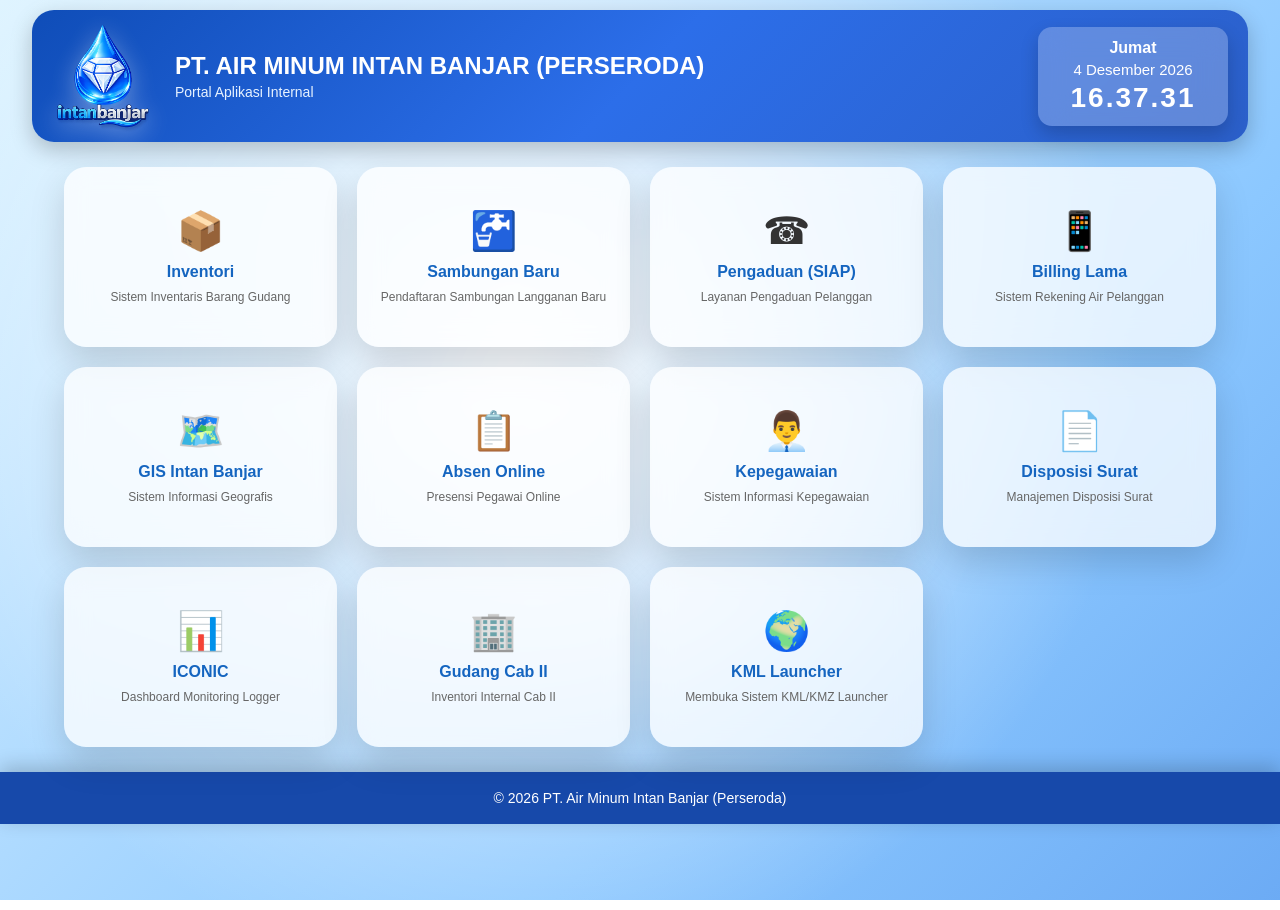
<file: index.html>
<!DOCTYPE html>
<html lang="id">

<head>

<meta charset="UTF-8">

<meta name="viewport" content="width=device-width, initial-scale=1.0">

<title>
Aplikasi Internal | PT. Air Minum Intan Banjar
</title>

<link rel="stylesheet" href="css/style.css">


<link rel="icon" href="assets/logo.png">

</head>

<body>

<!-- =========================
HEADER
========================= -->

<header class="header">

<div class="header-left">

<img src="assets/logo.png"
     class="logo"
     alt="Logo">


<div class="header-title">

<h1>
    PT. AIR MINUM INTAN BANJAR (PERSERODA)
</h1>

<p>
    Portal Aplikasi Internal
</p>

</div>

</div>

<div class="header-right">

<div class="clock-box">

<div id="day">
Hari
</div>

<div id="date">
Tanggal
</div>

<div id="clock">
00:00:00
</div>


</div>


</div>

</header>

<!-- =========================
MENU APLIKASI
========================= -->

<main class="container">

<div class="card">

<a href="https://inv.intanbanjar.id"
    target="_blank"
    rel="noopener noreferrer">

<span class="icon">📦</span>

<div class="menu-title">
Inventori
</div>

<div class="menu-desc">
Sistem Inventaris Barang Gudang
</div>

</a>

<a href="https://samba.intanbanjar.id"
    target="_blank"
    rel="noopener noreferrer">

<span class="icon">🚰</span>

<div class="menu-title">
Sambungan Baru
</div>

<div class="menu-desc">
Pendaftaran Sambungan Langganan Baru
</div>

</a>


<a href="https://aduan.intanbanjar.id"
    target="_blank"
    rel="noopener noreferrer">

<span class="icon">☎</span>

<div class="menu-title">
Pengaduan (SIAP)
</div>

<div class="menu-desc">
Layanan Pengaduan Pelanggan
</div>

</a>


<a href="http://192.168.2.33/billing/"
    target="_blank"
    rel="noopener noreferrer">

<span class="icon">📱</span>

<div class="menu-title">
Billing Lama
</div>

<div class="menu-desc">
Sistem Rekening Air Pelanggan
</div>

</a>


<a href="https://gis.intanbanjar.id/"
    target="_blank"
    rel="noopener noreferrer">

<span class="icon">🗺️</span>

<div class="menu-title">
GIS Intan Banjar
</div>

<div class="menu-desc">
Sistem Informasi Geografis
</div>

</a>


<a href="https://form.jotform.com/232422384974057"
    target="_blank"
    rel="noopener noreferrer">

<span class="icon">📋</span>

<div class="menu-title">
Absen Online
</div>

<div class="menu-desc">
Presensi Pegawai Online
</div>

</a>


<a href="http://intan.net/simpeg/index.php"
    target="_blank"
    rel="noopener noreferrer">

<span class="icon">👨‍💼</span>

<div class="menu-title">
Kepegawaian
</div>

<div class="menu-desc">
Sistem Informasi Kepegawaian
</div>

</a>


<a href="http://disposisi.net:3000/site"
    target="_blank"
    rel="noopener noreferrer">

<span class="icon">📄</span>

<div class="menu-title">
Disposisi Surat
</div>

<div class="menu-desc">
Manajemen Disposisi Surat
</div>

</a>


<a href="https://iconic.intanbanjar.id/login"
    target="_blank"
    rel="noopener noreferrer">

<span class="icon">📊</span>

<div class="menu-title">
ICONIC
</div>

<div class="menu-desc">
Dashboard Monitoring Logger
</div>

</a>


<a href="https://mydarmawan.my.id/inv-lite/"
    target="_blank"
    rel="noopener noreferrer">

<span class="icon">🏢</span>

<div class="menu-title">
Gudang Cab II
</div>

<div class="menu-desc">
Inventori Internal Cab II
</div>

</a>

<!-- KML Launcher -->
<a href="login.html" class="kml-launcher">

    <span class="icon">🌍</span>

    <div class="menu-title">
        KML Launcher
    </div>

    <div class="menu-desc">
        Membuka Sistem KML/KMZ Launcher
    </div>

</a>

</div>

</main>

<footer class="footer">

© 2026 PT. Air Minum Intan Banjar (Perseroda)

</footer>

<script src="js/app.js"></script>

</body>
</html>
</file>
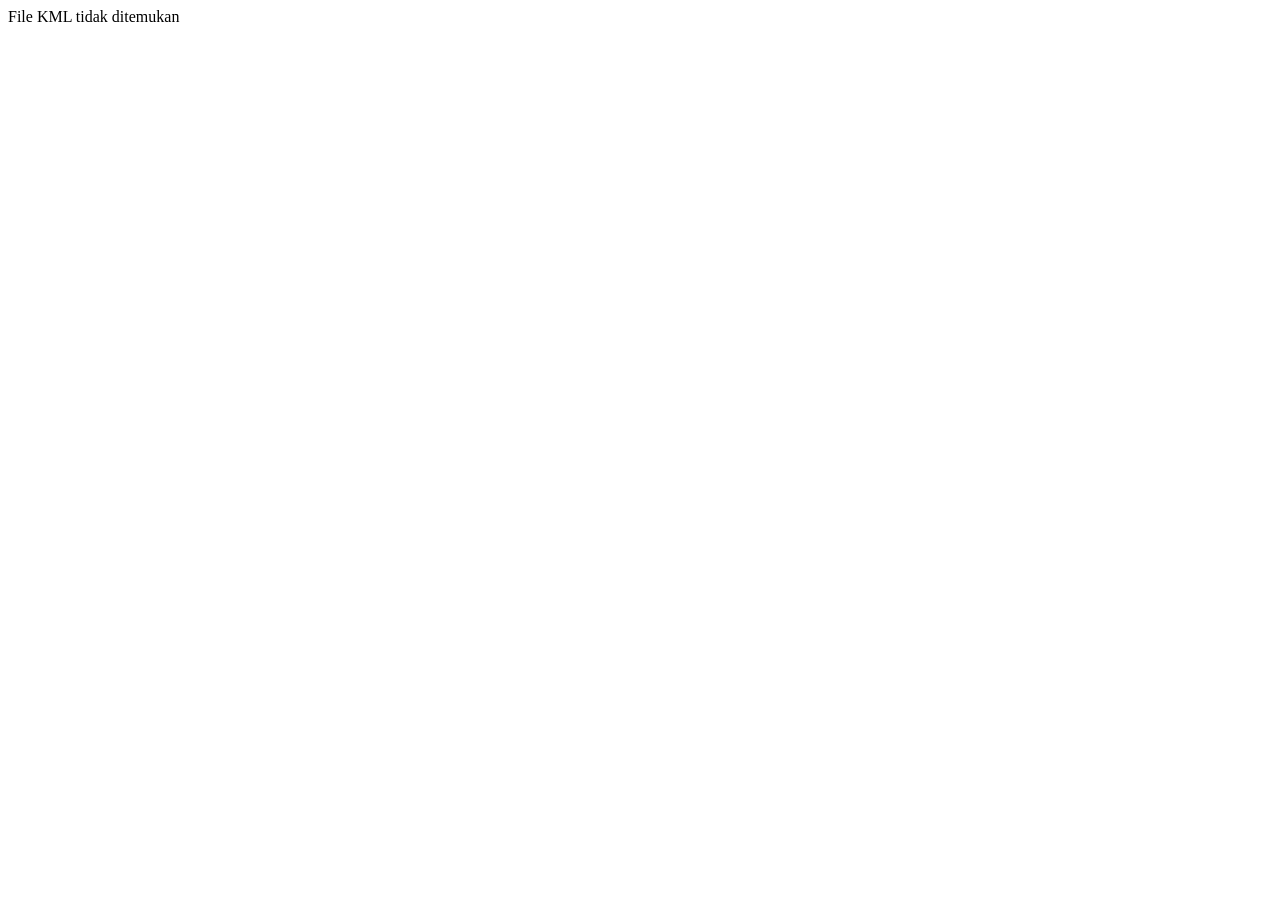
<file: earth.html>
<!DOCTYPE html>
<html lang="id">

<head>

<meta charset="UTF-8">

<title>
Google Earth Launcher
</title>

</head>


<body>


<h3>
🌍 Membuka Google Earth...
</h3>


<script>

const params = new URLSearchParams(window.location.search);

const kml = params.get("kml");

if (kml) {

    window.location.href =
        "https://earth.google.com/web/?kml=" +
        encodeURIComponent(kml);

} else {

    document.body.innerHTML = "File KML tidak ditemukan";

}


</script>


</body>

</html>
</file>
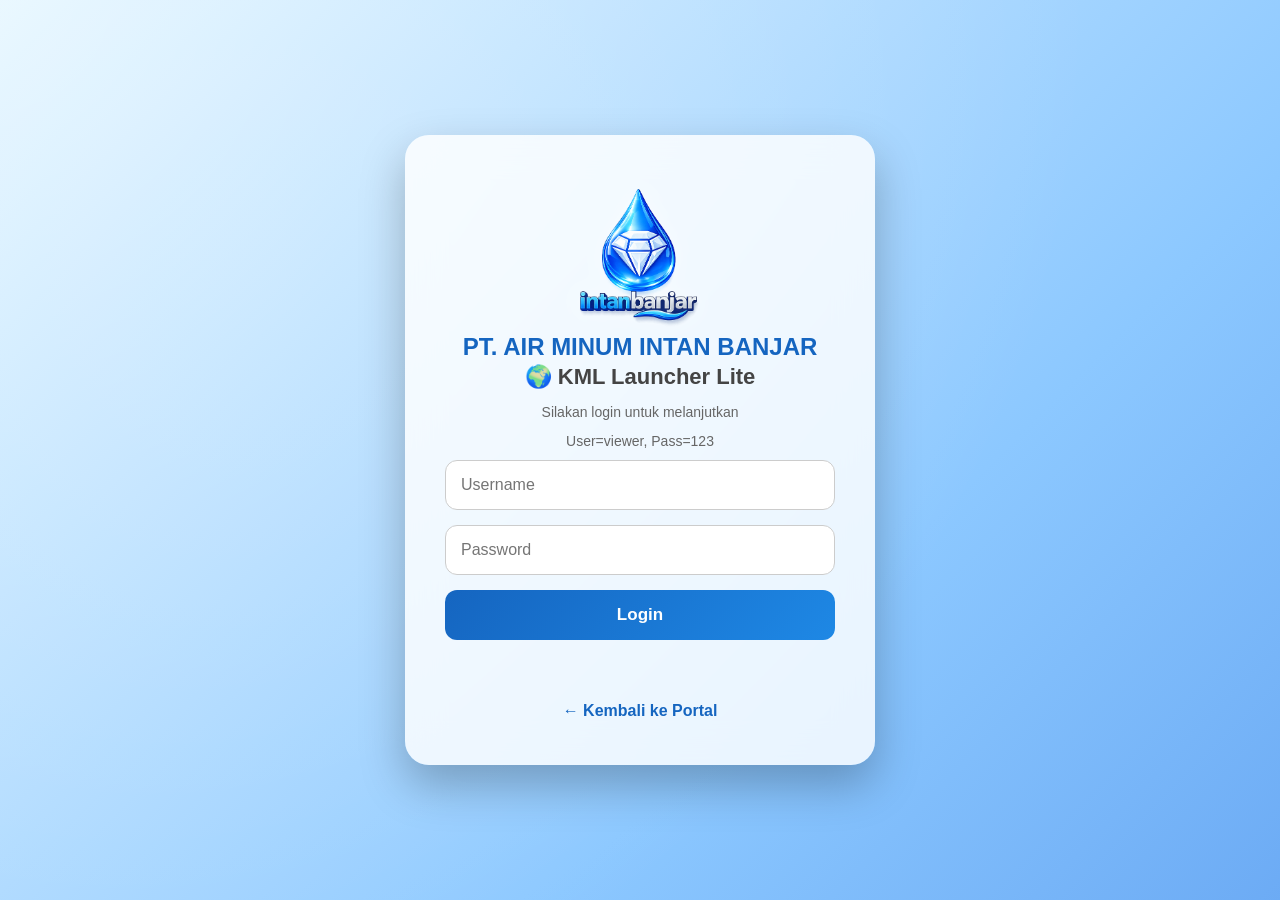
<file: login.html>
<!DOCTYPE html>
<html lang="id">

<head>

<meta charset="UTF-8">
<meta name="viewport" content="width=device-width, initial-scale=1.0">

<title>
KML Launcher Lite - Login
</title>

<link rel="stylesheet" href="css/login.css">

<link rel="icon" href="assets/logo.png">

</head>

<body>

<div class="login-container">

    <div class="login-card">

        <img
            src="assets/logo.png"
            class="logo"
            alt="Logo">

        <h1>PT. AIR MINUM INTAN BANJAR</h1>

        <h2>🌍 KML Launcher Lite</h2>

        <p>
            Silakan login untuk melanjutkan
        </p>
        <p>
            User=viewer, Pass=123
        </p>

        <input
            id="username"
            type="text"
            placeholder="Username">

        <input
            id="password"
            type="password"
            placeholder="Password">

        <button id="btnLogin">

            Login

        </button>

        <div id="loginInfo"></div>

        <a
            class="back"
            href="index.html">

            ← Kembali ke Portal

        </a>

    </div>

</div>

<script src="js/login.js"></script>

</body>
</html>
</file>
<file: css/style.css>
/* =========================================
   KML Launcher Lite v1.0
   PT Air Minum Intan Banjar
========================================= */

*{
    margin:0;
    padding:0;
    box-sizing:border-box;
    font-family:Segoe UI,Tahoma,Geneva,Verdana,sans-serif;
}

body{

    margin:0;

    font-family:Segoe UI,Arial,sans-serif;

    min-height:100vh;

    background:

    radial-gradient(
        circle at 20% 20%,
        rgba(255,255,255,.9),
        transparent 25%
    ),

    radial-gradient(
        circle at 80% 70%,
        rgba(0,180,255,.45),
        transparent 30%
    ),

    linear-gradient(
        135deg,
        #dff4ff,
        #8cc8ff,
        #4c8eea,
        #234fa8
    );

    background-size:
    200% 200%;

    animation:
    backgroundMove 12s ease infinite;

    background-attachment:fixed;

    overflow-x:hidden;

}


/*==============================
   BACKGROUND GLOW ANIMATION
==============================*/

@keyframes backgroundMove{

    0%{

        background-position:
        0% 50%;

    }


    50%{

        background-position:
        100% 50%;

    }


    100%{

        background-position:
        0% 50%;

    }

}

/*==================================================
HEADER COMPACT
==================================================*/

.header{

    width:95%;

    margin:10px auto;

    background:linear-gradient(
        135deg,
        #0f4db8,
        #2c6ee9,
        #2b5fc9
    );

    border-radius:22px;

    display:flex;

    justify-content:space-between;

    align-items:center;

    padding:8px 20px;

    box-sizing:border-box;

    box-shadow:
    0 8px 22px rgba(0,0,0,.22);

}


.header-left{

    display:flex;

    align-items:center;

    gap:18px;

}


.header-title h1{

    color:white;

    font-size:24px;

    margin:0;

    font-weight:700;

}


.header-title p{

    color:#e7f2ff;

    font-size:14px;

    margin-top:4px;

}


.header-right{

    display:flex;
    justify-content:flex-end;
    align-items:center;

}


.logo{

    width:105px;

    height:auto;

    animation:logoFloat 4s ease-in-out infinite;

    filter:drop-shadow(0 6px 12px rgba(255,255,255,.35));

}


/* ===========================
        CONTAINER
=========================== */

.container{

    width:90%;

    max-width:1350px;

    margin:25px auto;

    position:relative;

}

.container::before{

    content:"";

    position:absolute;

    width:450px;

    height:450px;

    background:
    rgba(255,255,255,.25);

    border-radius:50%;

    filter:blur(80px);

    top:50px;

    left:50%;

    transform:translateX(-50%);

    z-index:-1;

}

/* ===========================
        MENU GRID
=========================== */

.card{

    display:grid;

    grid-template-columns:repeat(auto-fit,minmax(220px,1fr));

    gap:20px;

}


/* ===========================
   CARD ITEM
=========================== */

.card > a,
#btnKMLLauncher{

    min-height:180px;

    display:flex;

    flex-direction:column;

    justify-content:center;

    align-items:center;

    text-decoration:none;

    color:#333;

    background:rgba(255,255,255,.75);

    backdrop-filter:blur(12px);

    -webkit-backdrop-filter:blur(12px);

    border-radius:22px;

    padding:18px 12px;

    text-align:center;

    box-shadow:0 15px 35px rgba(0,0,0,.15);

    transition:
        transform .4s cubic-bezier(.25,.8,.25,1),
        box-shadow .4s ease;

    cursor:pointer;

    border:none;

    width:100%;

}


/* ==========================================
   HOVER EFFECT (Desktop & Laptop Only)
========================================== */

@media (hover:hover){

    .card > a:hover,
    #btnKMLLauncher:hover{

        transform:
        translateY(-8px)
        scale(1.02);

        box-shadow:
        0 0 25px rgba(0,150,255,.45),
        0 20px 40px rgba(0,0,0,.25);

    }

}



.icon{

    font-size:38px;

    margin-bottom:10px;

}


.menu-title{

    font-size:16px;

    font-weight:bold;

    color:#1565c0;

}


.menu-desc{

    margin-top:7px;

    font-size:12px;

    color:#666;

    line-height:1.5;

}

/* ===========================
        MODAL
=========================== */

.kml-modal{

    position:fixed;

    inset:0;

    background:rgba(0,0,0,.45);

    display:none;

    justify-content:center;

    align-items:center;

    backdrop-filter:blur(5px);

    z-index:9999;

}

.kml-window{

    width:95%;

    max-width:450px;

    background:#fff;

    border-radius:18px;

    overflow:hidden;

    box-shadow:0 15px 35px rgba(0,0,0,.3);

}

.kml-header{

    background:#1565c0;

    color:#fff;

    padding:16px 20px;

    display:flex;

    justify-content:space-between;

    align-items:center;

    font-size:18px;

    font-weight:bold;

}

.kml-header button{

    background:none;

    border:none;

    color:#fff;

    font-size:28px;

    cursor:pointer;

}

.kml-body{

    padding:30px;

}

.login-input{

    width:100%;

    padding:13px;

    margin-top:12px;

    border:1px solid #ddd;

    border-radius:10px;

    font-size:15px;

}

#btnLogin{

    width:100%;

    margin-top:18px;

    background:#1565c0;

    color:#fff;

    border:none;

    padding:14px;

    border-radius:10px;

    cursor:pointer;

    font-size:16px;

}

#btnLogin:hover{

    background:#0d47a1;

}

#loginInfo{

    margin-top:15px;

    text-align:center;

    color:red;

    font-size:14px;

}

/* ===========================
        FOOTER
=========================== */

.footer{

    margin-top:auto;

    background:#1749aa;

    color:#fff;

    text-align:center;

    padding:18px;

    font-size:14px;

    box-shadow:0 -5px 20px rgba(0,0,0,.2);

}

/* ===========================
        RESPONSIVE
=========================== */

@media(max-width:1200px){

.card{

    grid-template-columns:
    repeat(4,1fr);

}

}


@media(max-width:900px){

.card{

    grid-template-columns:
    repeat(3,1fr);

    gap:15px;

}

.card a{

    min-height:150px;

}

}


@media(max-width:600px){

.card{

    grid-template-columns:
    repeat(2,1fr);

    gap:12px;

}


.card a{

    min-height:130px;

    padding:15px 8px;

}


.icon{

    font-size:32px;

}


.menu-title{

    font-size:14px;

}


.menu-desc{

    display:none;

}

}

@media(max-width:768px){

.header{

    flex-direction:column;

    align-items:center;

    text-align:center;

    padding:15px;

}

.header-left{

    flex-direction:column;

    gap:10px;

}

.logo{

    width:70px;

}

.header-title h1{

    font-size:18px;

    line-height:1.4;

}

.header-title p{

    font-size:13px;

}

.header-right{

    width:100%;

    justify-content:center;

}

.clock-box{

    min-width:170px;

    padding:10px;

}

#day{

    font-size:14px;

}

#date{

    font-size:13px;

}

#clock{

    font-size:22px;

}

}

@keyframes logoFloat{

0%{

transform:translateY(0px);

}

50%{

transform:translateY(-10px);

}

100%{

transform:translateY(0px);

}

}

/*==============================
CLOCK
==============================*/

.clock-box{

    min-width:190px;

    padding:12px 18px;

    border-radius:14px;

    background:rgba(255,255,255,.25);

    backdrop-filter:blur(15px);

    -webkit-backdrop-filter:blur(15px);

    text-align:center;

    box-shadow:0 8px 18px rgba(0,0,0,.18);

}


#day{

    color:#fff;
    font-size:16px;
    font-weight:600;

}

#date{

    color:#fff;
    font-size:15px;
    margin:4px 0;

}

#clock{

    color:#fff;
    font-size:28px;
    font-weight:bold;
    letter-spacing:2px;

}

.explorer-top{

    display:flex;

    justify-content:space-between;

    align-items:center;

    margin-bottom:18px;

}

.kml-table{

    width:100%;

    border-collapse:collapse;

    margin-top:20px;

}

.kml-table th{

    background:#1565c0;

    color:white;

    padding:12px;

    text-align:left;

}

.kml-table td{

    padding:12px;

    border-bottom:1px solid #ddd;

}

.kml-table tr:hover{

    background:#f5f9ff;

}

#btnLogout{

    background:linear-gradient(135deg,#ef5350,#d32f2f);

    color:#fff;

    border:none;

    padding:10px 18px;

    border-radius:10px;

    cursor:pointer;

    font-size:14px;

    font-weight:600;

    transition:.3s;

    box-shadow:0 6px 15px rgba(211,47,47,.35);

}

#btnLogout:hover{

    background:linear-gradient(135deg,#e53935,#b71c1c);

    transform:translateY(-2px);

    box-shadow:0 10px 20px rgba(211,47,47,.45);

}

/*==================================
EXPLORER FULL SCREEN
==================================*/

.explorer-page{

    position:fixed;

    top:0;

    left:0;

    width:100%;

    height:100%;

    background:#f5f8fc;

    z-index:99999;

    overflow:auto;

    padding:25px;

}

/* ==========================================
   TOMBOL AKSI
========================================== */

.btnOpen,
.btnDownload,
.btnDelete,
.btnOpenOffline,
.btnDeleteOffline{

    width:42px;
    height:42px;

    border:none;
    border-radius:10px;

    cursor:pointer;

    margin:2px;

    font-size:20px;

    transition:.25s;

    box-shadow:0 3px 8px rgba(0,0,0,.18);

}

.btnOpen,
.btnOpenOffline{

    background:#2e7d32;
    color:white;

}

.btnDownload{

    background:#1976d2;
    color:white;

}

.btnDelete,
.btnDeleteOffline{

    background:#d32f2f;
    color:white;

}

.btnOpen:hover,
.btnDownload:hover,
.btnDelete:hover,
.btnOpenOffline:hover,
.btnDeleteOffline:hover{

    transform:translateY(-2px);

    box-shadow:0 6px 15px rgba(0,0,0,.25);

}

@media (max-width:768px){

    .btnOpen,
    .btnDownload,
    .btnDelete,
    .btnOpenOffline,
    .btnDeleteOffline{

        width:48px;
        height:48px;
        font-size:22px;

    }

}

@media(max-width:480px){

.logo{

    width:58px;

}

.header-title h1{

    font-size:15px;

}

.header-title p{

    font-size:12px;

}

.clock-box{

    min-width:150px;

    padding:8px;

}

#day{

    font-size:13px;

}

#date{

    font-size:12px;

}

#clock{

    font-size:18px;

}

}
</file>
<file: css/login.css>
/* =========================================
   LOGIN PAGE
   KML Launcher Lite v1.0
========================================= */

*{
    margin:0;
    padding:0;
    box-sizing:border-box;
    font-family:"Segoe UI",Tahoma,Geneva,Verdana,sans-serif;
}

body{

    min-height:100vh;

    display:flex;

    justify-content:center;

    align-items:center;

    background:
    radial-gradient(circle at top left,#ffffff55,transparent 35%),
    radial-gradient(circle at bottom right,#4fc3f755,transparent 35%),
    linear-gradient(135deg,#dff4ff,#8cc8ff,#4c8eea,#234fa8);

    background-size:200% 200%;

    animation:bgMove 12s ease infinite;
    
}

@keyframes bgMove{

    0%{background-position:0% 50%;}

    50%{background-position:100% 50%;}

    100%{background-position:0% 50%;}

}

.login-container{

    width:100%;

    display:flex;

    justify-content:center;

    align-items:center;

    padding:20px;

}

.login-card{

    width:100%;

    max-width:470px;

    background:rgba(255,255,255,.82);

    backdrop-filter:blur(18px);

    border-radius:24px;

    padding:45px 40px;

    text-align:center;

    box-shadow:0 20px 45px rgba(0,0,0,.25);

}

.logo{

    width:135px;
    height:auto;

    display:block;

    margin:0 auto 4px;

    filter:drop-shadow(0 0 10px rgba(255,255,255,.45));

    animation:logoGlow 3s ease-in-out infinite;

}

@keyframes logoGlow{

    0%{

        filter:
        drop-shadow(0 0 8px rgba(255,255,255,.30));

    }

    50%{

        filter:
        drop-shadow(0 0 18px rgba(255,255,255,.75));

    }

    100%{

        filter:
        drop-shadow(0 0 8px rgba(255,255,255,.30));

    }

}

.login-card h1{

    font-size:24px;

    color:#1565c0;

    font-weight:700;

    margin:0;

    line-height:1.2;

}

.login-card h2{

    color:#444;

    font-size:22px;

    margin:2px 0 12px;

}

.login-card p{

    color:#666;

    font-size:14px;

    line-height:1.5;

    margin-bottom:8px;

}

.login-card input{

    width:100%;

    padding:15px;

    margin-bottom:15px;

    border-radius:12px;

    border:1px solid #ccc;

    outline:none;

    font-size:16px;

    transition:.3s;

}

.login-card input:focus{

    border-color:#1565c0;

    box-shadow:0 0 12px rgba(21,101,192,.25);

}

#btnLogin{

    width:100%;

    padding:15px;

    border:none;

    border-radius:12px;

    background:linear-gradient(135deg,#1565c0,#1e88e5);

    color:white;

    font-size:17px;

    font-weight:bold;

    cursor:pointer;

    transition:.3s;

}

#btnLogin:hover{

    transform:translateY(-2px);

    box-shadow:0 10px 25px rgba(30,136,229,.35);

}

#loginInfo{

    margin-top:15px;

    min-height:22px;

    color:#d32f2f;

    font-size:14px;

}

.back{

    display:inline-block;

    margin-top:25px;

    text-decoration:none;

    color:#1565c0;

    font-weight:600;

}

.back:hover{

    text-decoration:underline;

}

@media(max-width:768px){

    .login-card{

        max-width:420px;

        padding:35px 30px;

    }

    .logo{

        width:115px;

    }

    .login-card h1{

        font-size:22px;

    }

    .login-card h2{

        font-size:20px;

    }

}

@media(max-width:480px){

    .login-card{

        padding:28px 22px;

    }

    .logo{

        width:95px;

    }

    .login-card h1{

        font-size:18px;

    }

    .login-card h2{

        font-size:17px;

    }

    .login-card input{

        padding:13px;

        font-size:15px;

    }

    #btnLogin{

        padding:13px;

        font-size:16px;

    }

}
</file>
